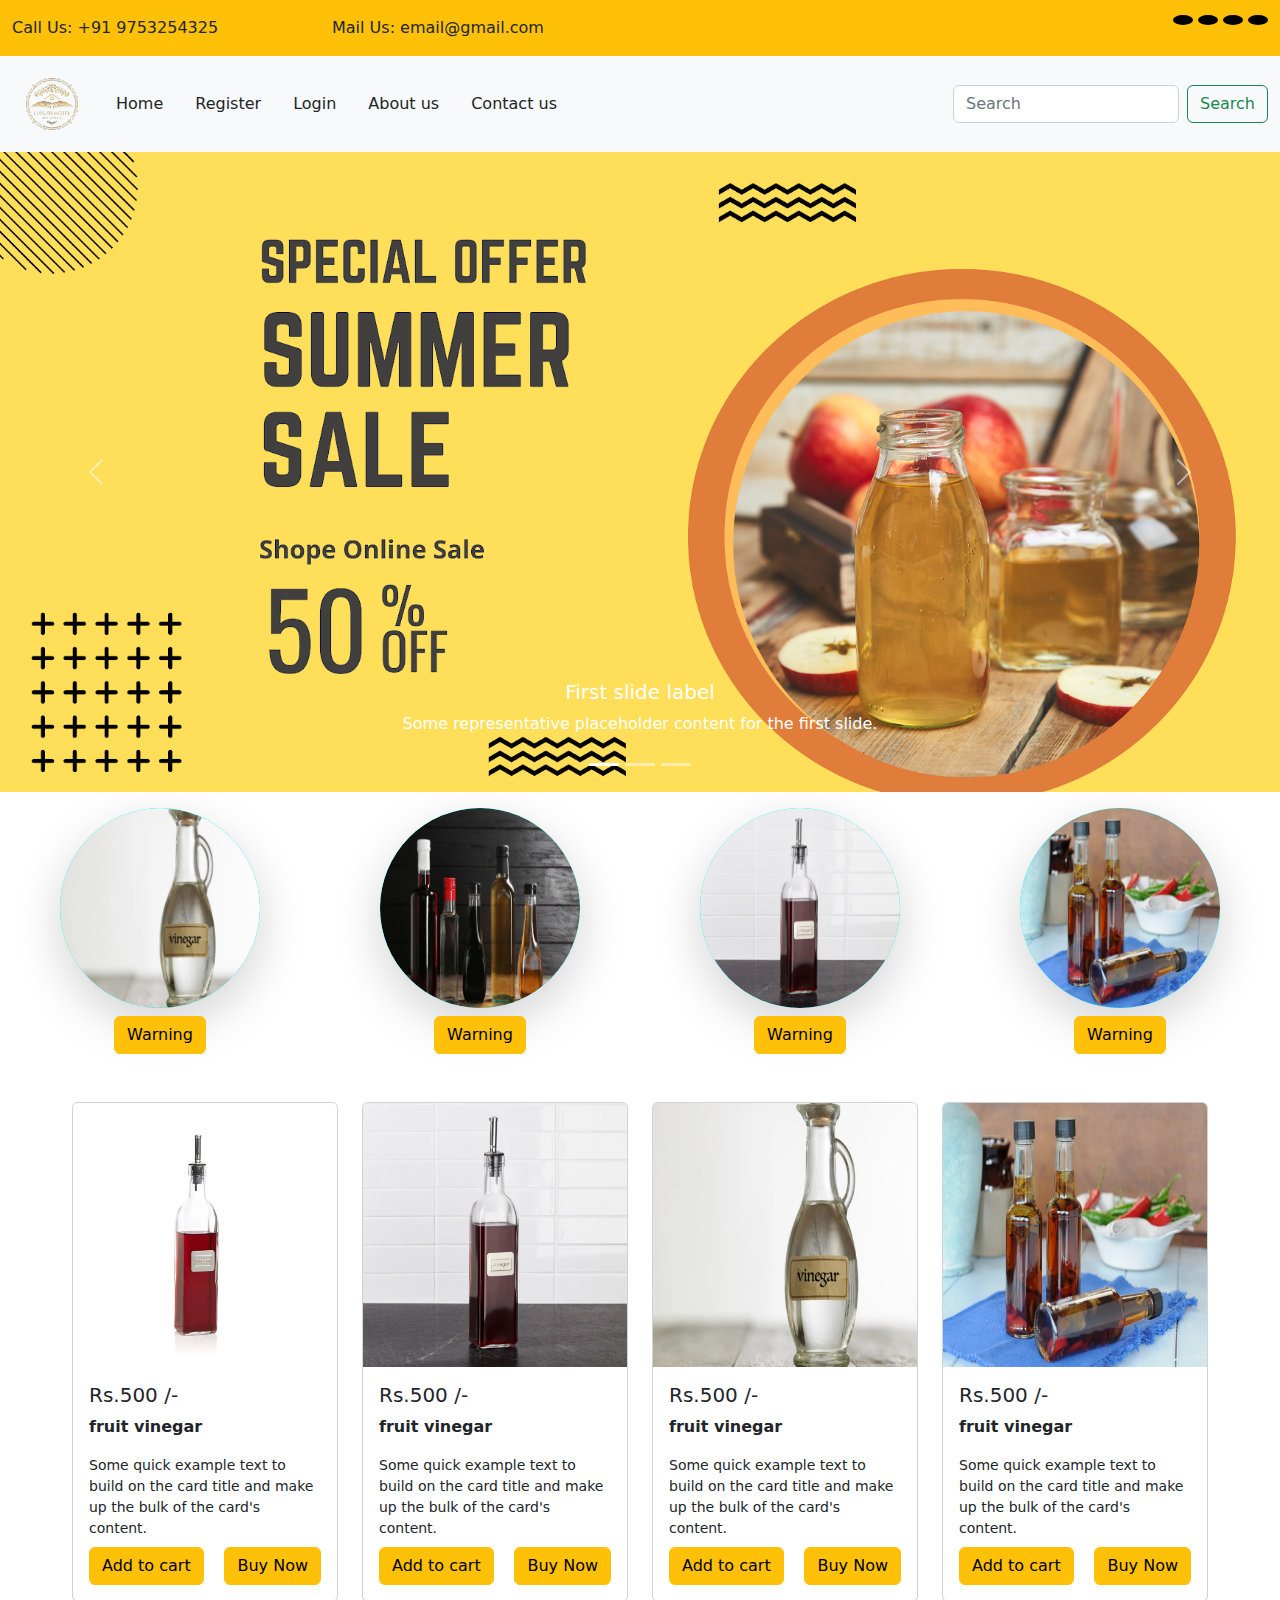
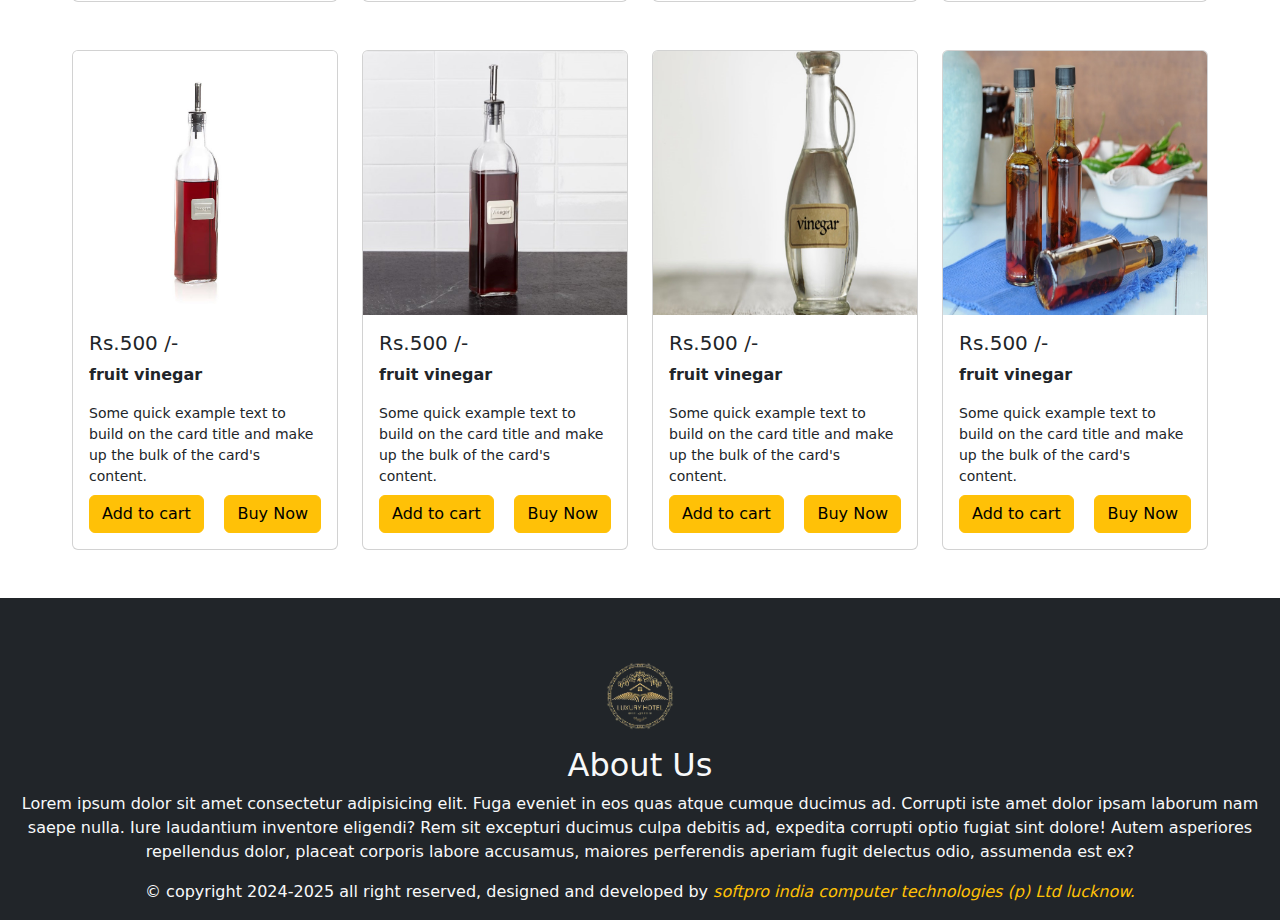
<file: index.html>
<!doctype html>
<html lang="en">

<head>

  <meta charset="utf-8">
  <meta name="viewport" content="width=device-width, initial-scale=1">
  <link rel="preconnect" href="https://fonts.googleapis.com">
  <link rel="preconnect" href="https://fonts.gstatic.com" crossorigin>
  <link
    href="https://fonts.googleapis.com/css2?family=Poppins:ital,wght@0,100;0,200;0,300;0,400;0,500;0,600;0,700;0,800;0,900;1,100;1,200;1,300;1,400;1,500;1,600;1,700;1,800;1,900&display=swap"
    rel="stylesheet">
  <link rel="stylesheet" href="https://cdnjs.cloudflare.com/ajax/libs/font-awesome/6.6.0/css/all.min.css"
    integrity="sha512-Kc323vGBEqzTmouAECnVceyQqyqdsSiqLQISBL29aUW4U/M7pSPA/gEUZQqv1cwx4OnYxTxve5UMg5GT6L4JJg=="
    crossorigin="anonymous" referrerpolicy="no-referrer" />
  <link rel="stylesheet" href="bootstrap.css">

  <link rel="stylesheet" href="style.css">
  <script src="bootstrap.bundle.js"></script>
  <title>Hotel Website</title>
</head>

<body>
  <div class="container-fluid">

    <!-- outer start -->

    <!-- headline start -->
    <div class="row bg-warning py-2">
      <div class="col-sm-3 pt-2">
        <i class="fa-solid fa-phone fa-bounce"></i>Call Us: +91 9753254325
      </div>
      <div class="col-sm-3 pt-2">
        <i class="fa-solid fa-envelope fa-shake"></i></i>Mail Us: email@gmail.com
      </div>
      <div class="col-sm-6 text-end">

        <!-- social media icons start-->
        <ul class="smi">
          <li><i class="fa-brands fa-facebook"></i></li>
          <li><i class="fa-brands fa-twitter"></i></li>
          <li><i class="fa-brands fa-instagram"></i></li>
          <li><i class="fa-brands fa-github"></i></li>
        </ul>
      </div>
      <!-- social media icons end -->
    </div>


    <!-- headline end -->

    <!-- navbar start -->
    <div class="row sticky-top">
      <div class="col-sm-12 p-0">
        <nav class="navbar navbar-expand-lg bg-light">
          <div class="container-fluid">
            <img src="logo2.png" height="80px" alt="">

            <button class="navbar-toggler" type="button" data-bs-toggle="collapse"
              data-bs-target="#navbarSupportedContent" aria-controls="navbarSupportedContent" aria-expanded="false"
              aria-label="Toggle navigation">
              <span class="navbar-toggler-icon"></span>
            </button>
            <div class="collapse navbar-collapse" id="navbarSupportedContent">
              <ul class="navbar-nav me-auto mb-2 mb-lg-0">
                <li class="nav-item">
                  <a class="nav-link active ms-3 text-dark" aria-current="page" href="index.html">Home</a>
                </li>
                <li class="nav-item">
                  <a class="nav-link active ms-3 text-dark" aria-current="page" href="register.html">Register</a>
                </li>
                <li class="nav-item">
                  <a class="nav-link active ms-3 text-dark" aria-current="page" href="login.html">Login</a>
                </li>
                <li class="nav-item">
                  <a class="nav-link active ms-3 text-dark" aria-current="page" href="about.html">About us</a>
                </li>
                <li class="nav-item">
                  <a class="nav-link active ms-3 text-dark" aria-current="page" href="Contact.html">Contact us</a>
                </li>

              </ul>
              <form class="d-flex" role="search">
                <input class="form-control me-2" type="search" placeholder="Search" aria-label="Search">
                <button class="btn btn-outline-success" type="submit">Search</button>
              </form>
            </div>
          </div>
        </nav>
      </div>
    </div>
    <!-- navbar end -->
    <!-- slider start -->
    <div class="row">
      <div class="col-sm-12 p-0">
        <div id="carouselExampleCaptions" class="carousel slide">
          <div class="carousel-indicators">
            <button type="button" data-bs-target="#carouselExampleCaptions" data-bs-slide-to="0" class="active"
              aria-current="true" aria-label="Slide 1"></button>
            <button type="button" data-bs-target="#carouselExampleCaptions" data-bs-slide-to="1"
              aria-label="Slide 2"></button>
            <button type="button" data-bs-target="#carouselExampleCaptions" data-bs-slide-to="2"
              aria-label="Slide 3"></button>
          </div>
          <div class="carousel-inner">
            <div class="carousel-item active">
              <img src="1.png" class="d-block w-100" alt="...">
              <div class="carousel-caption d-none d-md-block">
                <h5>First slide label</h5>
                <p>Some representative placeholder content for the first slide.</p>
              </div>
            </div>
            <div class="carousel-item">
              <img src="3.png" class="d-block w-100" alt="...">
              <div class="carousel-caption d-none d-md-block">
                <h5>Second slide label</h5>
                <p>Some representative placeholder content for the second slide.</p>
              </div>
            </div>
            <div class="carousel-item">
              <img src="4.png" class="d-block w-100 " alt="...">
              <div class="carousel-caption d-none d-md-block">
                <h5>Third slide label</h5>
                <p>Some representative placeholder content for the third slide.</p>
              </div>
            </div>
          </div>
          <button class="carousel-control-prev" type="button" data-bs-target="#carouselExampleCaptions"
            data-bs-slide="prev">
            <span class="carousel-control-prev-icon" aria-hidden="true"></span>
            <span class="visually-hidden">Previous</span>
          </button>
          <button class="carousel-control-next" type="button" data-bs-target="#carouselExampleCaptions"
            data-bs-slide="next">
            <span class="carousel-control-next-icon" aria-hidden="true"></span>
            <span class="visually-hidden">Next</span>
          </button>
        </div>
      </div>
    </div>
    <!-- slider end -->

    <!-- section start -->
    <div class="row mt-3">
      <div class="col-sm-3 text-center">
        <div class="section shadow-lg">
          <img src="img3 (1).jpeg" q1 alt="">
        </div>
        <button type="button" class="btn btn-warning mt-2">Warning</button>
      </div>
      <div class="col-sm-3 text-center ">
        <div class="section shadow-lg">
          <img src="img3 (1).jpg" alt="">
        </div>
        <button type="button" class="btn btn-warning mt-2">Warning</button>
      </div>
      <div class="col-sm-3 text-center ">
        <div class="section shadow-lg">
          <img src="img1 (1).jpg" alt="">
        </div>
        <button type="button" class="btn btn-warning mt-2">Warning</button>
      </div>
      <div class="col-sm-3 text-center">
        <div class="section shadow-lg">
          <img src="img5 (1).jpg" alt="">
        </div>
        <button type="button" class="btn btn-warning mt-2">Warning</button>
      </div>
    </div>
    <!-- section end -->

    <!-- product start -->
    <div class="row mt-5 mx-5">

      <div class="col-sm-3">
        <div class="card h-100" >
          <img src="img2 (1).jpg" class="card-img-top" alt="...">
          <div class="card-body">
            <h5 class="card-title">Rs.500 /-</h5>
            <p class="fw-bold">fruit vinegar</p>
            <small class="card-text d-block">Some quick example text to build on the card title and make up the bulk of
              the card's content.</small>
            <div class="mt-2">
              <a href="#" class="btn btn-warning">Add to cart</a>
              <a href="#" class="btn btn-warning float-end ">Buy Now</a>
            </div>
          </div>
        </div>
      </div>
      <div class="col-sm-3">
        <div class="card h-100" >
          <img src="img1 (1).jpg" class="card-img-top" alt="...">
          <div class="card-body">
            <h5 class="card-title">Rs.500 /-</h5>
            <p class="fw-bold">fruit vinegar</p>
            <small class="card-text d-block">Some quick example text to build on the card title and make up the bulk of
              the card's content.</small>
            <div class="mt-2">
              <a href="#" class="btn btn-warning">Add to cart</a>
              <a href="#" class="btn btn-warning float-end">Buy Now</a>
            </div>
          </div>
        </div>
      </div>
      <div class="col-sm-3">
        <div class="card h-100" >
          <img src="img3 (1).jpeg" class="card-img-top" alt="...">
          <div class="card-body">
            <h5 class="card-title">Rs.500 /-</h5>
            <p class="fw-bold">fruit vinegar</p>
            <small class="card-text d-block">Some quick example text to build on the card title and make up the bulk of
              the card's content.</small>
            <div class="mt-2">
              <a href="#" class="btn btn-warning">Add to cart</a>
              <a href="#" class="btn btn-warning float-end">Buy Now</a>
            </div>
          </div>
        </div>
      </div>
      <div class="col-sm-3">
        <div class="card h-100">
          <img src="img5 (1).jpg" class="card-img-top" alt="...">
          <div class="card-body">
            <h5 class="card-title">Rs.500 /-</h5>
            <p class="fw-bold">fruit vinegar</p>
            <small class="card-text d-block">Some quick example text to build on the card title and make up the bulk of
              the card's content.</small>
            <div class="mt-2">
              <a href="#" class="btn btn-warning">Add to cart</a>
              <a href="#" class="btn btn-warning float-end">Buy Now</a>
            </div>
          </div>
        </div>
      </div>


    </div>



    <div class="row mt-5 mx-5">

      <div class="col-sm-3">
        <div class="card h-100" >
          <img src="img2 (1).jpg" class="card-img-top" alt="...">
          <div class="card-body">
            <h5 class="card-title">Rs.500 /-</h5>
            <p class="fw-bold">fruit vinegar</p>
            <small class="card-text d-block">Some quick example text to build on the card title and make up the bulk of
              the card's content.</small>
            <div class="mt-2">
              <a href="#" class="btn btn-warning">Add to cart</a>
              <a href="#" class="btn btn-warning float-end ">Buy Now</a>
            </div>
          </div>
        </div>
      </div>
      <div class="col-sm-3">
        <div class="card h-100">
          <img src="img1 (1).jpg" class="card-img-top" alt="...">
          <div class="card-body">
            <h5 class="card-title">Rs.500 /-</h5>
            <p class="fw-bold">fruit vinegar</p>
            <small class="card-text d-block">Some quick example text to build on the card title and make up the bulk of
              the card's content.</small>
            <div class="mt-2">
              <a href="#" class="btn btn-warning">Add to cart</a>
              <a href="#" class="btn btn-warning float-end">Buy Now</a>
            </div>
          </div>
        </div>
      </div>
      <div class="col-sm-3">
        <div class="card h-100" >
          <img src="img3 (1).jpeg" class="card-img-top" alt="...">
          <div class="card-body">
            <h5 class="card-title">Rs.500 /-</h5>
            <p class="fw-bold">fruit vinegar</p>
            <small class="card-text d-block">Some quick example text to build on the card title and make up the bulk of
              the card's content.</small>
            <div class="mt-2">
              <a href="#" class="btn btn-warning">Add to cart</a>
              <a href="#" class="btn btn-warning float-end">Buy Now</a>
            </div>
          </div>
        </div>
      </div>
      <div class="col-sm-3">
        <div class="card h-100">
          <img src="img5 (1).jpg" class="card-img-top" alt="...">
          <div class="card-body">
            <h5 class="card-title">Rs.500 /-</h5>
            <p class="fw-bold">fruit vinegar</p>
            <small class="card-text d-block">Some quick example text to build on the card title and make up the bulk of
              the card's content.</small>
            <div class="mt-2">
              <a href="#" class="btn btn-warning">Add to cart</a>
              <a href="#" class="btn btn-warning float-end">Buy Now</a>
            </div>
          </div>
        </div>
      </div>


    </div>




    <!-- product end -->


    <!-- footer start -->
    <div class="row bg-dark footer pt-5 mt-5">
      <div class="col-sm-12 text-center text-light">
        <img src="logo2.png" alt="">
        <h2>About Us</h2>
        <p>Lorem ipsum dolor sit amet consectetur adipisicing elit. Fuga eveniet in eos quas atque cumque ducimus ad.
          Corrupti iste amet dolor ipsam laborum nam saepe nulla. Iure laudantium inventore eligendi?
          Rem sit excepturi ducimus culpa debitis ad, expedita corrupti optio fugiat sint dolore! Autem asperiores
          repellendus dolor, placeat corporis labore accusamus, maiores perferendis aperiam fugit delectus odio,
          assumenda est ex?
        <p>&copy; copyright 2024-2025 all right reserved, designed and developed by <i class="text-warning">softpro
            india computer technologies (p) Ltd lucknow.</i></p>

        </p>
      </div>
    </div>
    <!-- footer end -->

    <!-- outer end -->
  </div>
</body>

</html>
</file>
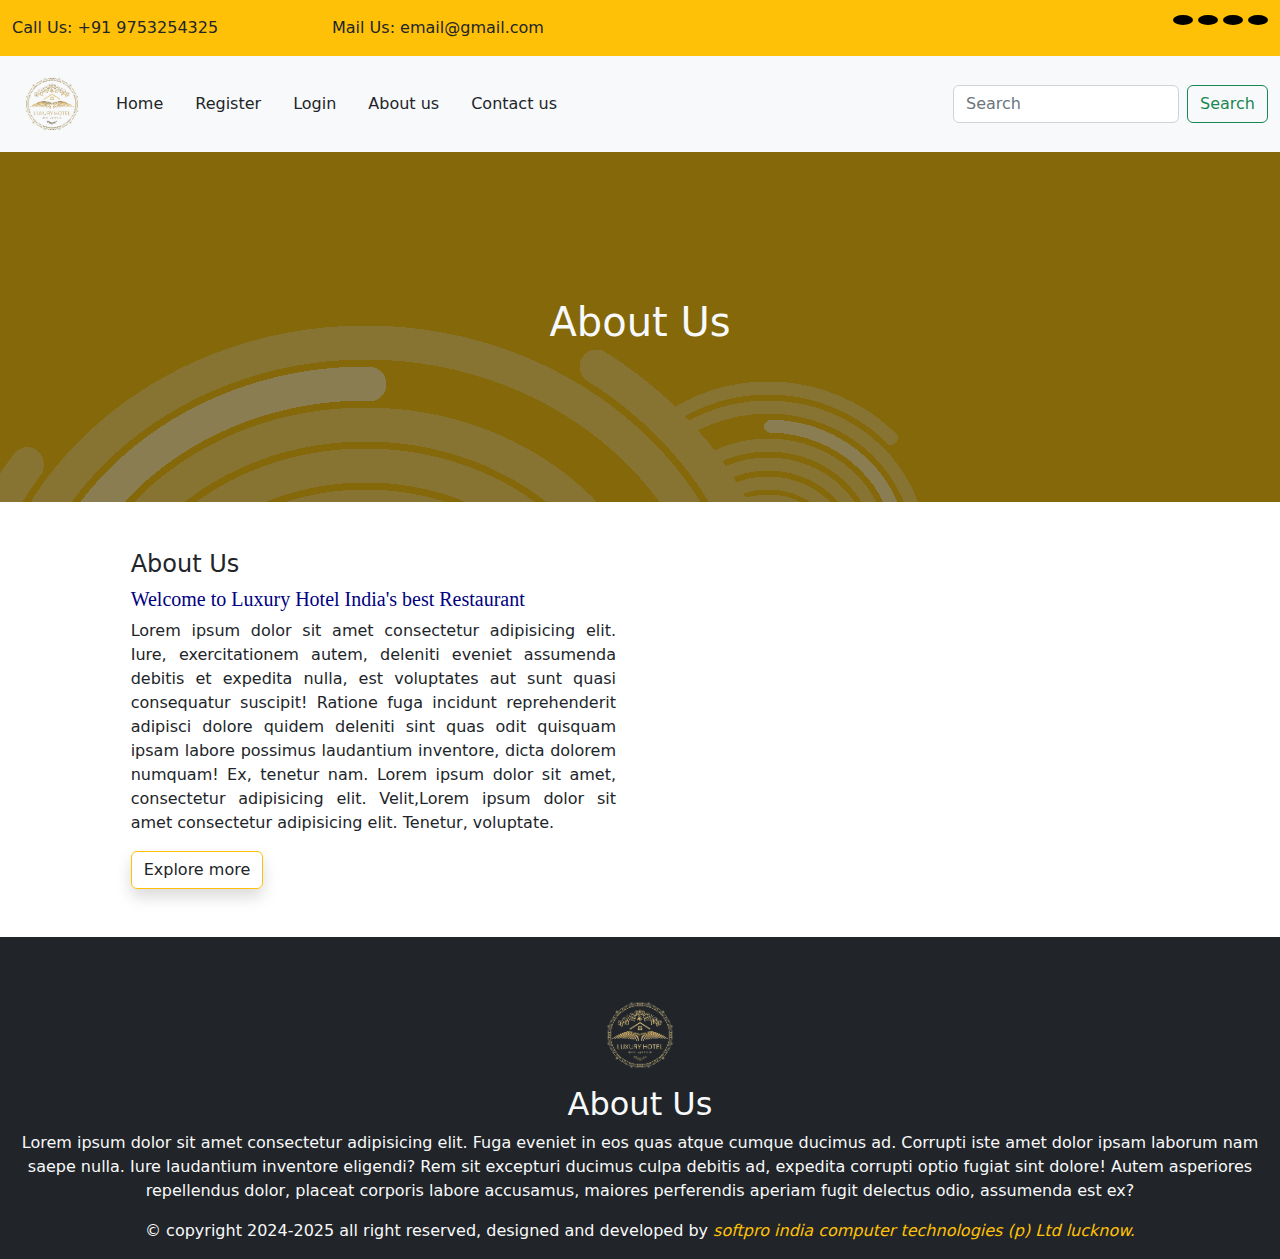
<file: about.html>
<!doctype html>
<html lang="en">

<head>

    <meta charset="utf-8">
    <meta name="viewport" content="width=device-width, initial-scale=1">
    <link rel="preconnect" href="https://fonts.googleapis.com">
    <link rel="preconnect" href="https://fonts.gstatic.com" crossorigin>
    <link href="https://fonts.googleapis.com/css2?family=Poppins:ital,wght@0,100;0,200;0,300;0,400;0,500;0,600;0,700;0,800;0,900;1,100;1,200;1,300;1,400;1,500;1,600;1,700;1,800;1,900&display=swap" rel="stylesheet">
    <link rel="stylesheet" href="https://cdnjs.cloudflare.com/ajax/libs/font-awesome/6.6.0/css/all.min.css" integrity="sha512-Kc323vGBEqzTmouAECnVceyQqyqdsSiqLQISBL29aUW4U/M7pSPA/gEUZQqv1cwx4OnYxTxve5UMg5GT6L4JJg==" crossorigin="anonymous" referrerpolicy="no-referrer" />

    <link rel="stylesheet" href="bootstrap.css">
    <link rel="stylesheet" href="style.css">
    <script src="bootstrap.bundle.js"></script>
    <title>About</title>
</head>

<body>
    <div class="container-fluid">

        <!-- outer start -->

        <!-- headline start -->
        <div class="row bg-warning py-2">
            <div class="col-sm-3 pt-2">
              <i class="fa-solid fa-phone fa-bounce"></i>Call Us: +91 9753254325
            </div>
            <div class="col-sm-3 pt-2">
              <i class="fa-solid fa-envelope fa-shake"></i>Mail Us: email@gmail.com
            </div>
            <div class="col-sm-6 text-end">

                <!-- social media icons start-->
                <ul class="smi">
                <li><i class="fa-brands fa-facebook"></i></li>
                <li><i class="fa-brands fa-twitter"></i></li>
                <li><i class="fa-brands fa-instagram"></i></li>
                <li><i class="fa-brands fa-github"></i></li>
                </ul>
            </div>
            <!-- social media icons end -->
        </div>

        <!-- headline end -->

          <!-- navbar start -->
     <div class="row sticky-top">
        <div class="col-sm-12 p-0">
            <nav class="navbar navbar-expand-lg bg-light">
                <div class="container-fluid">
                    <img src="logo2.png" height="80px" alt="">
                 
                  <button class="navbar-toggler" type="button" data-bs-toggle="collapse" data-bs-target="#navbarSupportedContent" aria-controls="navbarSupportedContent" aria-expanded="false" aria-label="Toggle navigation">
                    <span class="navbar-toggler-icon"></span>
                  </button>
                  <div class="collapse navbar-collapse" id="navbarSupportedContent">
                    <ul class="navbar-nav me-auto mb-2 mb-lg-0">
                      <li class="nav-item">
                        <a class="nav-link active ms-3 text-dark" aria-current="page" href="index.html">Home</a>
                      </li>
                      <li class="nav-item">
                        <a class="nav-link active ms-3 text-dark" aria-current="page" href="register.html">Register</a>
                      </li>
                      <li class="nav-item">
                        <a class="nav-link active ms-3 text-dark" aria-current="page" href="login.html">Login</a>
                      </li>
                      <li class="nav-item">
                        <a class="nav-link active ms-3 text-dark" aria-current="page" href="about.html">About us</a>
                      </li>
                      <li class="nav-item">
                        <a class="nav-link active ms-3 text-dark" aria-current="page" href="Contact.html">Contact us</a>
                      </li>
                      
                    </ul>
                    <form class="d-flex" role="search">
                      <input class="form-control me-2" type="search" placeholder="Search" aria-label="Search">
                      <button class="btn btn-outline-success" type="submit">Search</button>
                    </form>
                  </div>
                </div>
              </nav>
        </div>
     </div>
     <!-- navbar end -->



     <!-- about start -->
     <div class="row" id="about">
      <div class="col-sm-12">
          <h1 class="text-center text-light">About Us</h1>
      </div>
     
  </div>
      <div class="row">
        <div class="col-sm-10 mx-auto">
            <div class="row mt-5">
                <div class="col-sm-6 px-4 ">
                    <h4>About Us</h4>
                    <h5 class="welcome">Welcome to Luxury Hotel India's 
                        best Restaurant
                    </h5> 
                        <p class="text-justify">Lorem ipsum dolor sit amet consectetur adipisicing elit. Iure, exercitationem autem, deleniti eveniet assumenda debitis et expedita nulla, est voluptates aut sunt quasi consequatur suscipit! Ratione fuga incidunt reprehenderit adipisci dolore quidem deleniti sint quas odit quisquam ipsam labore possimus laudantium inventore, dicta dolorem numquam! Ex, tenetur nam. Lorem ipsum dolor sit amet, consectetur adipisicing elit. Velit,Lorem ipsum dolor sit amet consectetur adipisicing elit. Tenetur, voluptate.</p>
                        <button class="btn border border-warning shadow mybtn">Explore more <i class="fa-solid fa-arrow-right"></i></button>
                 
                </div>
                <div class="col-sm-6">
                    <iframe width="560" height="315" src="https://www.youtube.com/embed/ABfLMCcBlJ4?si=nMSi9egKe_J4ir_h&quot; title="YouTube video player" frameborder="0" allow="accelerometer; autoplay; clipboard-write; encrypted-media; gyroscope; picture-in-picture; web-share" referrerpolicy="strict-origin-when-cross-origin" allowfullscreen></iframe>
                </div>
            </div>
        </div>
      </div>

      <!-- about end -->






        <!-- footer start -->
        <div class="row bg-dark footer pt-5 mt-5">
            <div class="col-sm-12 text-center text-light">
                <img src="logo2.png" alt="">
                <h2>About Us</h2>
                <p>Lorem ipsum dolor sit amet consectetur adipisicing elit. Fuga eveniet in eos quas atque cumque
                    ducimus ad. Corrupti iste amet dolor ipsam laborum nam saepe nulla. Iure laudantium inventore
                    eligendi?
                    Rem sit excepturi ducimus culpa debitis ad, expedita corrupti optio fugiat sint dolore! Autem
                    asperiores repellendus dolor, placeat corporis labore accusamus, maiores perferendis aperiam fugit
                    delectus odio, assumenda est ex?
                <p>&copy; copyright 2024-2025 all right reserved, designed and developed by <i
                        class="text-warning">softpro india computer technologies (p) Ltd lucknow.</i></p>

                </p>
            </div>
        </div>
        <!-- footer end -->

        <!-- outer end -->
    </div>
</body>

</html>
</file>
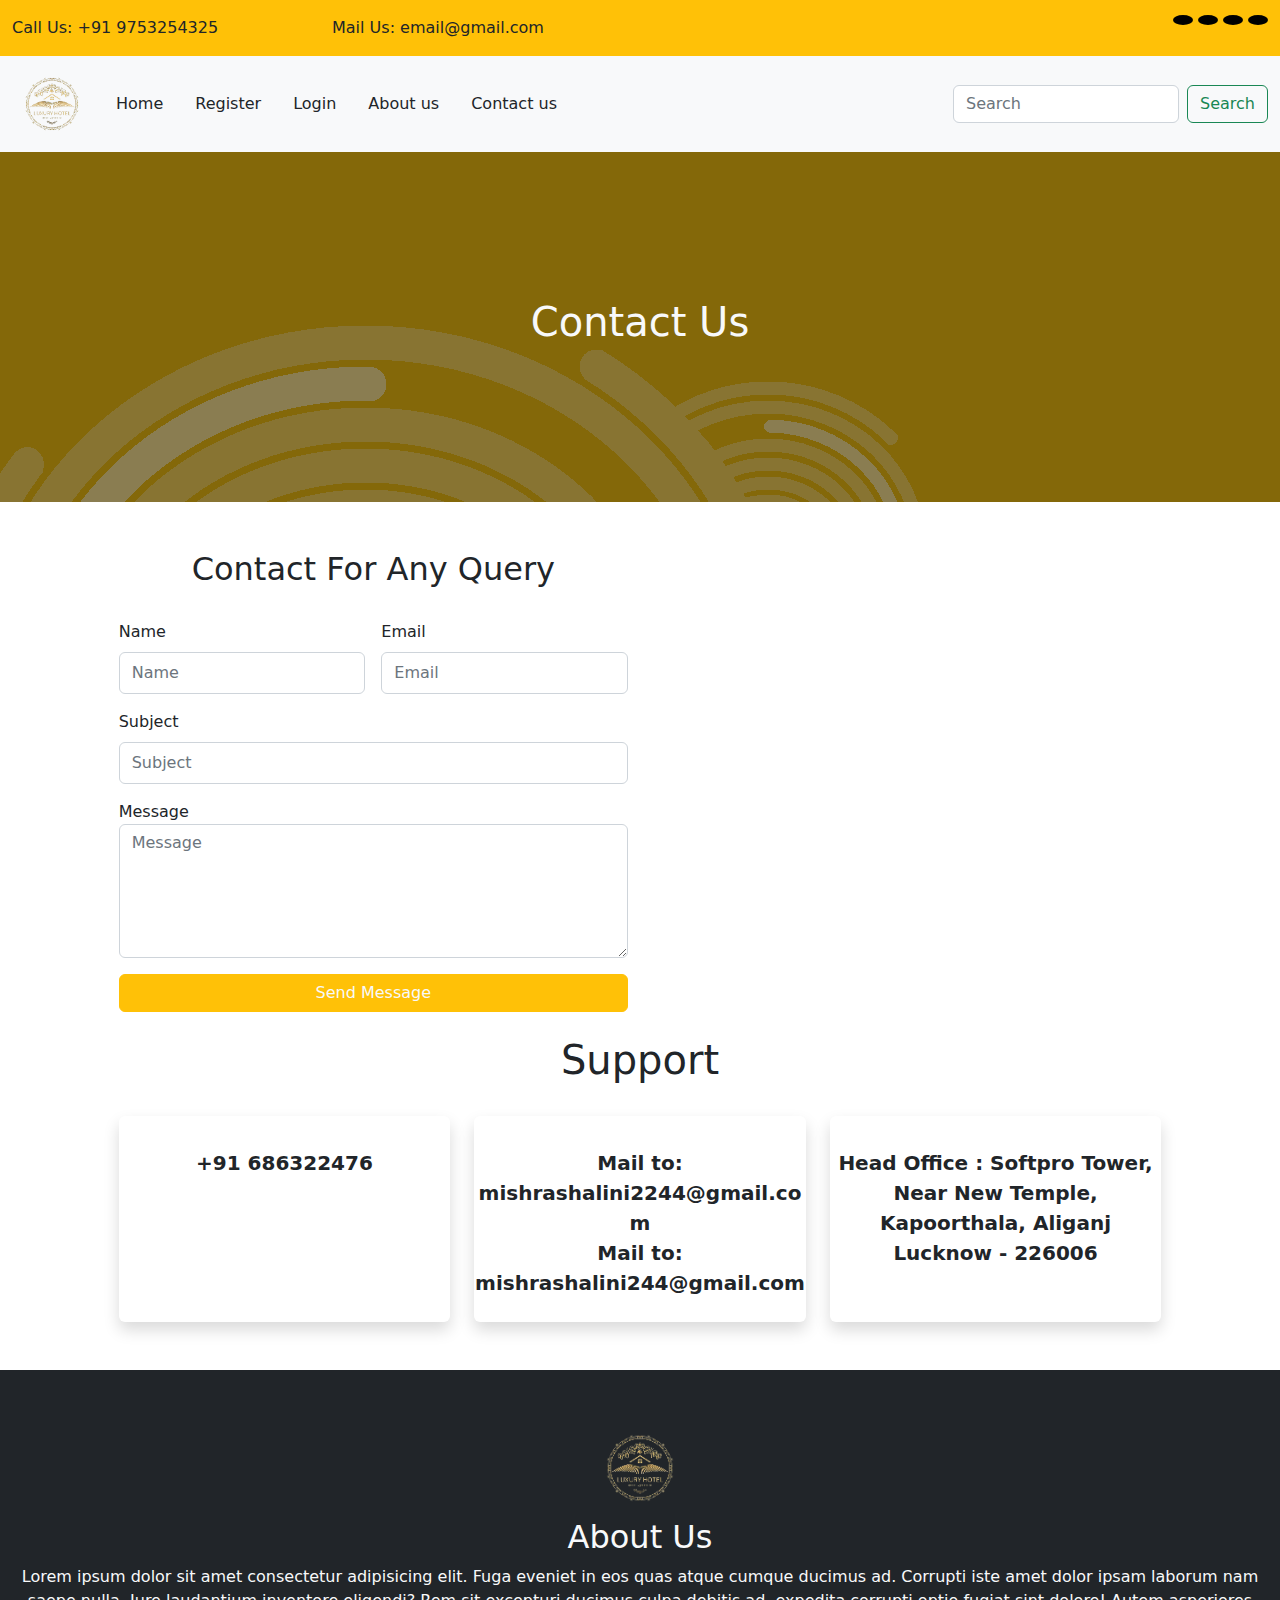
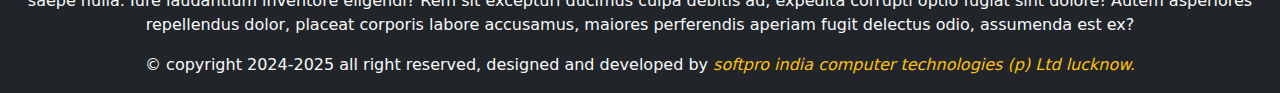
<file: Contact.html>
<!doctype html>
<html lang="en">

<head>

    <meta charset="utf-8">
    <meta name="viewport" content="width=device-width, initial-scale=1">
    <link rel="preconnect" href="https://fonts.googleapis.com">
    <link rel="preconnect" href="https://fonts.gstatic.com" crossorigin>
    <link href="https://fonts.googleapis.com/css2?family=Poppins:ital,wght@0,100;0,200;0,300;0,400;0,500;0,600;0,700;0,800;0,900;1,100;1,200;1,300;1,400;1,500;1,600;1,700;1,800;1,900&display=swap" rel="stylesheet">
    <link rel="stylesheet" href="https://cdnjs.cloudflare.com/ajax/libs/font-awesome/6.6.0/css/all.min.css" integrity="sha512-Kc323vGBEqzTmouAECnVceyQqyqdsSiqLQISBL29aUW4U/M7pSPA/gEUZQqv1cwx4OnYxTxve5UMg5GT6L4JJg==" crossorigin="anonymous" referrerpolicy="no-referrer" />
    <link rel="stylesheet" href="bootstrap.css">
    <link rel="stylesheet" href="style.css">
    <script src="bootstrap.bundle.js"></script>
    <title>Contact</title>
</head>

<body>
    <div class="container-fluid">

        <!-- outer start -->

        <!-- headline start -->
        <div class="row bg-warning py-2">
            <div class="col-sm-3 pt-2">
              <i class="fa-solid fa-phone fa-bounce"></i>Call Us: +91 9753254325
            </div>
            <div class="col-sm-3 pt-2">
              <i class="fa-solid fa-envelope fa-shake"></i>Mail Us: email@gmail.com
            </div>
            <div class="col-sm-6 text-end">

                <!-- social media icons start-->
                <ul class="smi">
                  <li><i class="fa-brands fa-facebook"></i></li>
                  <li><i class="fa-brands fa-twitter"></i></li>
                  <li><i class="fa-brands fa-instagram"></i></li>
                  <li><i class="fa-brands fa-github"></i></li>
                  </ul>
              </div>
            <!-- social media icons end -->
        </div>

        <!-- headline end -->

         <!-- navbar start -->
     <div class="row sticky-top">
        <div class="col-sm-12 p-0">
            <nav class="navbar navbar-expand-lg bg-light">
                <div class="container-fluid">
                    <img src="logo2.png" height="80px" alt="">
                 
                  <button class="navbar-toggler" type="button" data-bs-toggle="collapse" data-bs-target="#navbarSupportedContent" aria-controls="navbarSupportedContent" aria-expanded="false" aria-label="Toggle navigation">
                    <span class="navbar-toggler-icon"></span>
                  </button>
                  <div class="collapse navbar-collapse" id="navbarSupportedContent">
                    <ul class="navbar-nav me-auto mb-2 mb-lg-0">
                      <li class="nav-item">
                        <a class="nav-link active ms-3 text-dark" aria-current="page" href="index.html">Home</a>
                      </li>
                      <li class="nav-item">
                        <a class="nav-link active ms-3 text-dark" aria-current="page" href="register.html">Register</a>
                      </li>
                      <li class="nav-item">
                        <a class="nav-link active ms-3 text-dark" aria-current="page" href="login.html">Login</a>
                      </li>
                      <li class="nav-item">
                        <a class="nav-link active ms-3 text-dark" aria-current="page" href="about.html">About us</a>
                      </li>
                      <li class="nav-item">
                        <a class="nav-link active ms-3 text-dark" aria-current="page" href="Contact.html">Contact us</a>
                      </li>
                      
                    </ul>
                    <form class="d-flex" role="search">
                      <input class="form-control me-2" type="search" placeholder="Search" aria-label="Search">
                      <button class="btn btn-outline-success" type="submit">Search</button>
                    </form>
                  </div>
                </div>
              </nav>
        </div>
     </div>
     <!-- navbar end -->


<!--contact start  -->
<div class="row" id="contact">
    <div class="col-sm-12">
        <h1 class="text-center text-light">Contact Us</h1>
    </div>
   
</div>
<div class="row mt-5">
    <div class="col-sm-10 mx-auto ">
   <div class="row">
    <div class="col-sm-6">
        <h2 class="text-center">Contact For Any Query</h2>
        <form class="row g-3 mt-3">
            <div class="col-md-6">
              <label for="name" class="form-label">Name</label>
              <input type="text" class="form-control py-2" id="name" placeholder="Name">
            </div>
            <div class="col-md-6">
              <label for="email" class="form-label">Email</label>
              <input type="email" class="form-control py-2" id="email" placeholder="Email">
            </div>
            <div class="col-12">
              <label for="subject" class="form-label">Subject</label>
              <input type="text" class="form-control py-2" id="subject" placeholder="Subject">
            </div>
            <div class="col-12">
              <lable for="Message" class="form-label">Message</label>
              <textarea type="text" class="form-control" rows="5" id="msg" placeholder="Message"></textarea>
            </div>
            
            <div class="col-12">
              <button type="submit" class="btn btn-warning text-light w-100">Send Message</button>
            </div>
          </form>
    </div>
    <div class="col-sm-6">
        <iframe src="https://www.google.com/maps/embed?pb=!1m18!1m12!1m3!1d3557.3676339566687!2d80.96215187543984!3d26.923557376640737!2m3!1f0!2f0!3f0!3m2!1i1024!2i768!4f13.1!3m3!1m2!1s0x399bfd7e0637bf21%3A0x730fe46201abc68a!2sSoftpro%20Learning%20Center!5e0!3m2!1sen!2sin!4v1727851406447!5m2!1sen!2sin" width="100%" height="450" style="border:0;" allowfullscreen="" loading="lazy" referrerpolicy="no-referrer-when-downgrade"></iframe>
    </div>
   </div>
    </div>
</div>
<div class="row mt-4">
    <div class="col-sm-10 mx-auto">
        <div class="row">
            <h1 class="text-center">Support</h1>
    <div class="col-sm-4 mt-4">
        <div class="card text-center py-4 border-0 shadow h-100">
            <h1 class="text-center"><i class="fa-solid fa-phone-volume fa-shake" style="color: black;"></i></h1>
                <span><a href="tel: +91 686322476" class="text-decoration-none text-dark fw-semibold fs-5"></a></span>
                <span><a href="tel: +91 686322476" class="text-decoration-none text-dark fw-semibold fs-5">+91 686322476</a></span>
           
        </div>
    </div>
    
    <div class="col-sm-4 mt-4">
        <div class="card text-center py-4 border-0 shadow h-100">
            <h1 class="text-center"><i class="fa-regular fa-envelope fa-bounce" style="color: black;"></i></h1>
           
             <span><a href="mailto: mishrashalini244@gmail.com" class="text-decoration-none text-dark fw-semibold fs-5 w-100">Mail to: mishrashalini2244@gmail.com</a></span>
                <span><a href="mailto: mishrashalini244@gmail.com" class="text-decoration-none text-dark fw-semibold fs-5 w-100">Mail to: mishrashalini244@gmail.com</a></span>
           
        </div>
    </div>
    <div class="col-sm-4 mt-4">
        <div class="card text-center py-4 border-0 shadow h-100">
            <h1 class="text-center"><i class="fa-solid fa-location-dot fa-fade" style="color: black;"></i></h1>
           
                <span><a href="" class="text-decoration-none text-dark fw-semibold w-100 fs-5">Head Office : Softpro Tower, Near New Temple, Kapoorthala, Aliganj</a></span>
                <span><a href="" class="text-decoration-none text-dark fw-semibold w-100 fs-5"> Lucknow - 226006</a></span>
           </div>
        </div>
    </div>
</div>
</div> 
  

<!-- contact end -->





        <!-- footer start -->
        <div class="row bg-dark footer pt-5 mt-5">
            <div class="col-sm-12 text-center text-light">
                <img src="logo2.png" alt="">
                <h2>About Us</h2>
                <p>Lorem ipsum dolor sit amet consectetur adipisicing elit. Fuga eveniet in eos quas atque cumque
                    ducimus ad. Corrupti iste amet dolor ipsam laborum nam saepe nulla. Iure laudantium inventore
                    eligendi?
                    Rem sit excepturi ducimus culpa debitis ad, expedita corrupti optio fugiat sint dolore! Autem
                    asperiores repellendus dolor, placeat corporis labore accusamus, maiores perferendis aperiam fugit
                    delectus odio, assumenda est ex?
                <p>&copy; copyright 2024-2025 all right reserved, designed and developed by <i
                        class="text-warning">softpro india computer technologies (p) Ltd lucknow.</i></p>

                </p>
            </div>
        </div>
        <!-- footer end -->

        <!-- outer end -->
    </div>
</body>

</html>
</file>
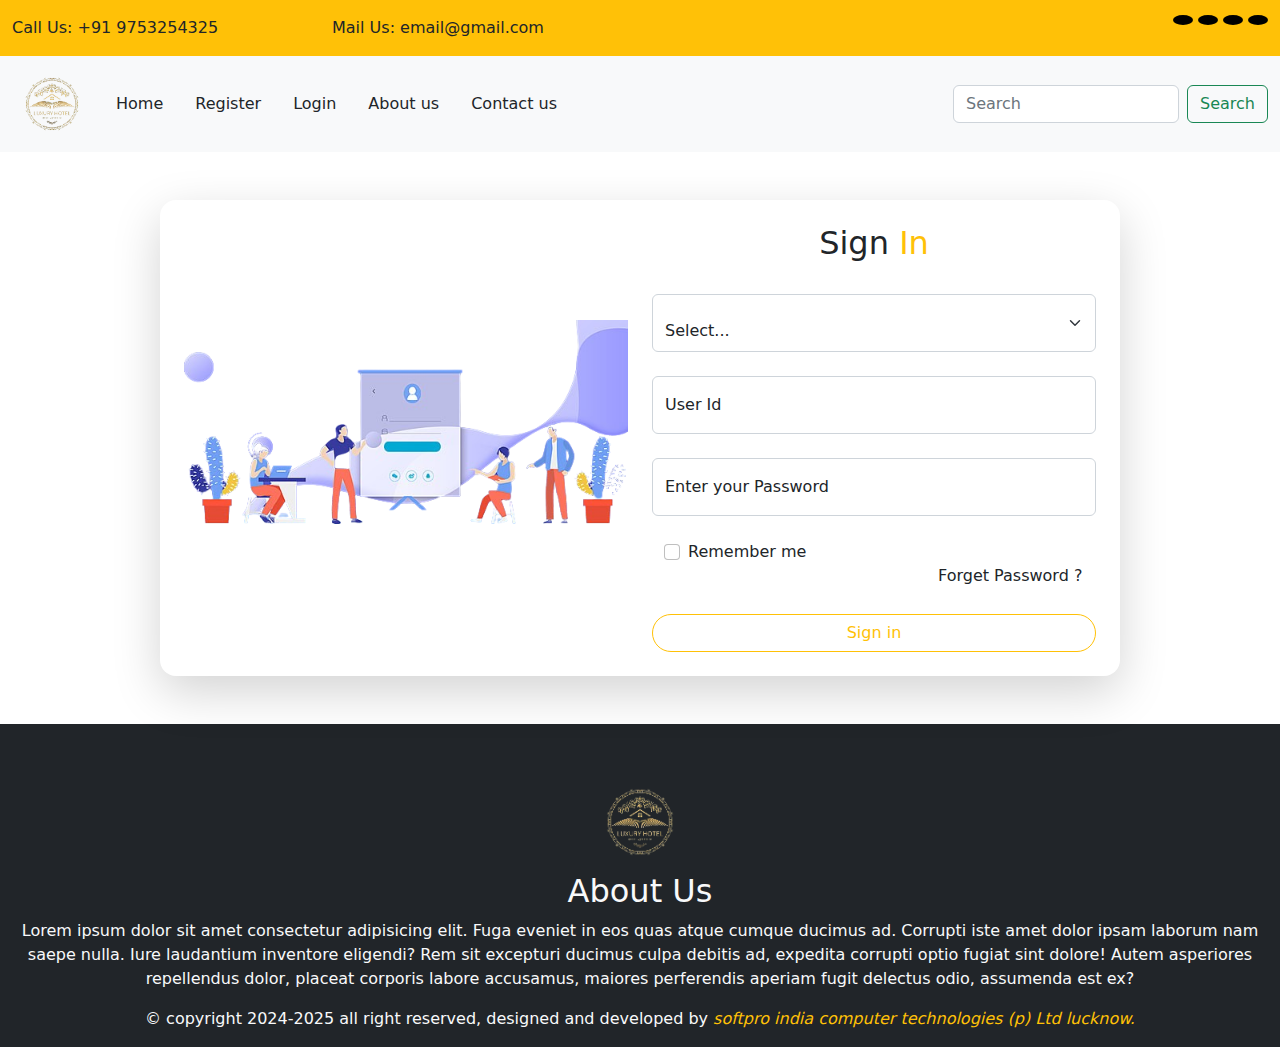
<file: login.html>
<!doctype html>
<html lang="en">

<head>

    <meta charset="utf-8">
    <meta name="viewport" content="width=device-width, initial-scale=1">
    <link rel="preconnect" href="https://fonts.googleapis.com">
    <link rel="preconnect" href="https://fonts.gstatic.com" crossorigin>
    <link href="https://fonts.googleapis.com/css2?family=Poppins:ital,wght@0,100;0,200;0,300;0,400;0,500;0,600;0,700;0,800;0,900;1,100;1,200;1,300;1,400;1,500;1,600;1,700;1,800;1,900&display=swap" rel="stylesheet">
    <link rel="stylesheet" href="https://cdnjs.cloudflare.com/ajax/libs/font-awesome/6.6.0/css/all.min.css" integrity="sha512-Kc323vGBEqzTmouAECnVceyQqyqdsSiqLQISBL29aUW4U/M7pSPA/gEUZQqv1cwx4OnYxTxve5UMg5GT6L4JJg==" crossorigin="anonymous" referrerpolicy="no-referrer" />
    <link rel="stylesheet" href="bootstrap.css">
   
    <link rel="stylesheet" href="style.css">
    <script src="bootstrap.bundle.js"></script>
    <title>Login</title>
</head>

<body>
    <div class="container-fluid">

        <!-- outer start -->

        <!-- headline start -->
        <div class="row bg-warning py-2">
            <div class="col-sm-3 pt-2">
                <i class="fa-solid fa-phone fa-bounce"></i>Call Us: +91 9753254325
            </div>
            <div class="col-sm-3 pt-2">
                <i class="fa-solid fa-envelope fa-shake"></i>Mail Us: email@gmail.com
            </div>
            <div class="col-sm-6 text-end">

                <!-- social media icons start-->
                <ul class="smi">
                    <li><i class="fa-brands fa-facebook"></i></li>
                    <li><i class="fa-brands fa-twitter"></i></li>
                    <li><i class="fa-brands fa-instagram"></i></li>
                    <li><i class="fa-brands fa-github"></i></li>
                    </ul>
                </div>
            <!-- social media icons end -->
        </div>

        <!-- headline end -->

         <!-- navbar start -->
     <div class="row sticky-top">
        <div class="col-sm-12 p-0">
            <nav class="navbar navbar-expand-lg bg-light">
                <div class="container-fluid">
                    <img src="logo2.png" height="80px" alt="">
                 
                  <button class="navbar-toggler" type="button" data-bs-toggle="collapse" data-bs-target="#navbarSupportedContent" aria-controls="navbarSupportedContent" aria-expanded="false" aria-label="Toggle navigation">
                    <span class="navbar-toggler-icon"></span>
                  </button>
                  <div class="collapse navbar-collapse" id="navbarSupportedContent">
                    <ul class="navbar-nav me-auto mb-2 mb-lg-0">
                      <li class="nav-item">
                        <a class="nav-link active ms-3 text-dark" aria-current="page" href="index.html">Home</a>
                      </li>
                      <li class="nav-item">
                        <a class="nav-link active ms-3 text-dark" aria-current="page" href="register.html">Register</a>
                      </li>
                      <li class="nav-item">
                        <a class="nav-link active ms-3 text-dark" aria-current="page" href="login.html">Login</a>
                      </li>
                      <li class="nav-item">
                        <a class="nav-link active ms-3 text-dark" aria-current="page" href="about.html">About us</a>
                      </li>
                      <li class="nav-item">
                        <a class="nav-link active ms-3 text-dark" aria-current="page" href="Contact.html">Contact us</a>
                      </li>
                      
                    </ul>
                    <form class="d-flex" role="search">
                      <input class="form-control me-2" type="search" placeholder="Search" aria-label="Search">
                      <button class="btn btn-outline-success" type="submit">Search</button>
                    </form>
                  </div>
                </div>
              </nav>
        </div>
     </div>
     <!-- navbar end -->


<!-- form start -->
 <div class="row mt-5">
    <div class="col-sm-9 mx-auto  p-4 rounded-4 shadow-lg">
     <div class="row">
<div class="col-sm-6 my-5">
    <img src="signin.png" class="img-fluid my-5" alt="">
</div>
<div class="col-sm-6 my-auto">
    <h2 class="text-center">Sign <span class="text-warning">In</span></h2>
    <form class="row">
        <div class="form-floating mt-4">
            <select name="" id="user" class="form-select" placeholder="Select User Type">
                <label for="user" class="ps-4">Select User Type</label>
                <option value="" selected>Select...</option>
                <option value="" >Admin</option>
                <option value="">Staff</option>
                <option value="">User</option>
               
            </select>
        </div>
        <div class="form-floating mt-4">
            <input type="Email" class="form-control" id="email" placeholder="Enter User Id"/>
            <label for="email" class="ps-4">User Id</label>
        </div>
        <div class="form-floating mt-4 ">
            <input type="number" class="form-control " id="no" placeholder="Enter your Password"/>
            <label for="name" class="ps-4">Enter your Password</label>
        </div>
        <div class="form-check mt-4 ps-5 ">
            <input class="form-check-input" type="checkbox" id="flexCheckChecked">
            <label for="flexCheckChecked" class="form-check-label">Remember me</label>
    
       <a href="#" class="text-decoration-none text-dark" style="margin-left: 250px;">Forget Password ?</a>

    </div>
        <div class="col-md-12 mt-4">
            <button type="submit" class="btn btn-outline-warning w-100 rounded-pill w-100">Sign in
            </button>
        </div>
    </form>
    </div>
</div>
     </div>
    
 </div>
 <!-- form-end -->






        <!-- footer start -->
        <div class="row bg-dark footer pt-5 mt-5">
            <div class="col-sm-12 text-center text-light">
                <img src="logo2.png" alt="">
                <h2>About Us</h2>
                <p>Lorem ipsum dolor sit amet consectetur adipisicing elit. Fuga eveniet in eos quas atque cumque
                    ducimus ad. Corrupti iste amet dolor ipsam laborum nam saepe nulla. Iure laudantium inventore
                    eligendi?
                    Rem sit excepturi ducimus culpa debitis ad, expedita corrupti optio fugiat sint dolore! Autem
                    asperiores repellendus dolor, placeat corporis labore accusamus, maiores perferendis aperiam fugit
                    delectus odio, assumenda est ex?
                <p>&copy; copyright 2024-2025 all right reserved, designed and developed by <i
                        class="text-warning">softpro india computer technologies (p) Ltd lucknow.</i></p>

                </p>
            </div>
        </div>
        <!-- footer end -->

        <!-- outer end -->
    </div>
</body>

</html>
</file>
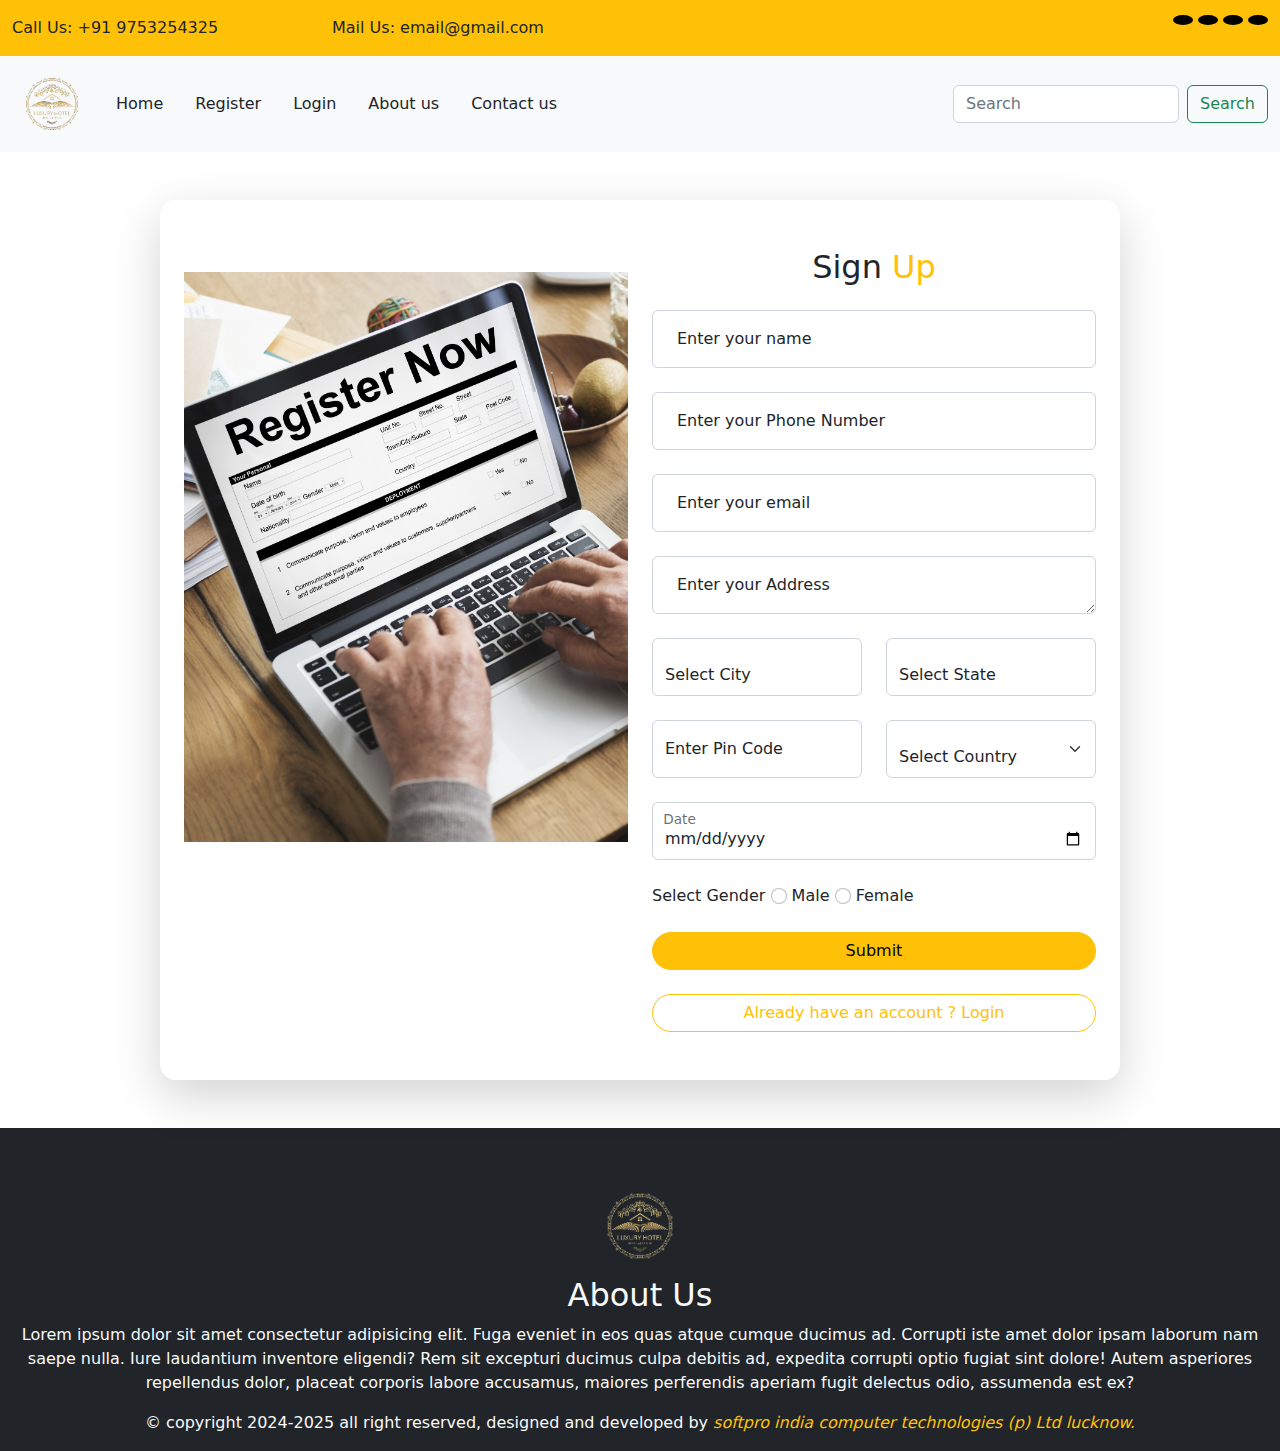
<file: register.html>
<!doctype html>
<html lang="en">

<head>

    <meta charset="utf-8">
    <meta name="viewport" content="width=device-width, initial-scale=1">
    <link rel="preconnect" href="https://fonts.googleapis.com">
    <link rel="preconnect" href="https://fonts.gstatic.com" crossorigin>
    <link
        href="https://fonts.googleapis.com/css2?family=Poppins:ital,wght@0,100;0,200;0,300;0,400;0,500;0,600;0,700;0,800;0,900;1,100;1,200;1,300;1,400;1,500;1,600;1,700;1,800;1,900&display=swap"
        rel="stylesheet">
    <link rel="stylesheet" href="https://cdnjs.cloudflare.com/ajax/libs/font-awesome/6.6.0/css/all.min.css"
        integrity="sha512-Kc323vGBEqzTmouAECnVceyQqyqdsSiqLQISBL29aUW4U/M7pSPA/gEUZQqv1cwx4OnYxTxve5UMg5GT6L4JJg=="
        crossorigin="anonymous" referrerpolicy="no-referrer" />
    <link rel="stylesheet" href="bootstrap.css">


    <link rel="stylesheet" href="style.css">
    <script src="bootstrap.bundle.js"></script>
    <title>Registration</title>
</head>

<body>
    <div class="container-fluid">

        <!-- outer start -->

        <!-- headline start -->
        <div class="row bg-warning py-2">
            <div class="col-sm-3 pt-2">
                <i class="fa-solid fa-phone fa-bounce"></i>Call Us: +91 9753254325
            </div>
            <div class="col-sm-3 pt-2">
                <i class="fa-solid fa-envelope fa-shake"></i>Mail Us: email@gmail.com
            </div>
            <div class="col-sm-6 text-end">

                <!-- social media icons start-->
                <ul class="smi">
                    <li><i class="fa-brands fa-facebook"></i></li>
                    <li><i class="fa-brands fa-twitter"></i></li>
                    <li><i class="fa-brands fa-instagram"></i></li>
                    <li><i class="fa-brands fa-github"></i></li>
                </ul>
            </div>
            <!-- social media icons end -->
        </div>

        <!-- headline end -->

        <!-- navbar start -->
        <div class="row sticky-top">
            <div class="col-sm-12 p-0">
                <nav class="navbar navbar-expand-lg bg-light">
                    <div class="container-fluid">
                        <img src="logo2.png" height="80px" alt="">

                        <button class="navbar-toggler" type="button" data-bs-toggle="collapse"
                            data-bs-target="#navbarSupportedContent" aria-controls="navbarSupportedContent"
                            aria-expanded="false" aria-label="Toggle navigation">
                            <span class="navbar-toggler-icon"></span>
                        </button>
                        <div class="collapse navbar-collapse" id="navbarSupportedContent">
                            <ul class="navbar-nav me-auto mb-2 mb-lg-0">
                                <li class="nav-item">
                                    <a class="nav-link active ms-3 text-dark" aria-current="page"
                                        href="index.html">Home</a>
                                </li>
                                <li class="nav-item">
                                    <a class="nav-link active ms-3 text-dark" aria-current="page"
                                        href="register.html">Register</a>
                                </li>
                                <li class="nav-item">
                                    <a class="nav-link active ms-3 text-dark" aria-current="page"
                                        href="login.html">Login</a>
                                </li>
                                <li class="nav-item">
                                    <a class="nav-link active ms-3 text-dark" aria-current="page"
                                        href="about.html">About us</a>
                                </li>
                                <li class="nav-item">
                                    <a class="nav-link active ms-3 text-dark" aria-current="page"
                                        href="Contact.html">Contact us</a>
                                </li>

                            </ul>
                            <form class="d-flex" role="search">
                                <input class="form-control me-2" type="search" placeholder="Search" aria-label="Search">
                                <button class="btn btn-outline-success" type="submit">Search</button>
                            </form>
                        </div>
                    </div>
                </nav>
            </div>
        </div>
        <!-- navbar end -->


        <!-- form start -->
        <div class="row mt-5">
            <div class="col-sm-9 mx-auto  p-4 rounded-4 shadow-lg">
                <div class="row">
                    <div class="col-sm-6">
                        <img src="register.jpg" class="img-fluid my-5" alt="">
                    </div>
                    <div class="col-sm-6 py-4">
                        <h2 class="text-center">Sign <span class="text-warning">Up</span></h2>
                        <form method="post" class="form-group">
                            <div class="form-floating mt-4">
                                <input type="text" class="form-control" id="name" placeholder="Enter your name" />
                                <label for="name" class="ps-4">Enter your name</label>
                            </div>
                            <div class="form-floating mt-4">
                                <input type="number" class="form-control" id="no"
                                    placeholder="Enter your phone number" />
                                <label for="name" class="ps-4">Enter your Phone Number</label>
                            </div>
                            <div class="form-floating mt-4">
                                <input type="Email" class="form-control" id="email" placeholder="Enter your email" />
                                <label for="email" class="ps-4">Enter your email</label>
                            </div>
                            <div class="form-floating mt-4">
                                <textarea class="form-control" id="name" placeholder="Enter your address"></textarea>
                                <label for="name" class="ps-4">Enter your Address</label>
                            </div>
                            <div class="row mt-4">
                                <div class="col form-floating ">
                                    <select name="" id="city" class="form-control">
                                        <label for="" class="ps-4">City</label>
                                        <option value="" selected>Select City</option>
                                        <option value="">Ayodhya</option>
                                        <option value="">Prayagraj</option>
                                        <option value="">Ambedkar Nagar</option>
                                        <option value="">Lucknow</option>
                                    </select>
                                </div>
                                <div class="col form-floating">
                                    <select name="" id="state" class="form-control">
                                        <label for="state" class="ps-4">City</label>
                                        <option value="" selected>Select State</option>
                                        <option value="">UP</option>
                                        <option value="">MP</option>
                                        <option value="">AP</option>
                                        <option value="">Bihar</option>
                                    </select>
                                </div>
                            </div>
                            <div class="row mt-4">
                                <div class="col form-floating">
                                    <input type="number" class="form-control" id="pincode"
                                        placeholder="Enter your Pin code" />
                                    <label for="pincode" class="ps-4"> Enter Pin Code</label>
                                </div>
                                <div class="col form-floating">
                                    <select name="" id="country" class="form-select">
                                        <label for="country" class="ps-4">country</label>
                                        <option value="" selected>Select Country</option>
                                        <option value="">India</option>
                                        <option value="">China</option>
                                        <option value="">Nepal</option>
                                    </select>
                                </div>
                                <div class="form-floating mt-4">
                                    <input type="date" class="form-control" id="date" placeholder="Date" />
                                    <label for="date" class="ps-4">Date</label>
                                </div>
                                <div class="col-sm-12 mt-4">
                                    <span>Select Gender</span>
                                    <input type="radio" name="gender" id="gender" class="form-check-input"> Male
                                    <input type="radio" name="gender" id="gender" class="form-check-input"> Female
                                </div>

                                <div class="col-md-12 mt-4">
                                    <button type="submit" class="btn btn-warning w-100 rounded-pill">Submit
                                    </button>
                                    <button type="submit"
                                        class="btn btn-outline-warning w-100 rounded-pill mt-4">Already have an account ?
                                        <a href="login.html" class="text-decoration-none text-warning">Login</a>
                                    </button>
                                </div>
                        </form>
                    </div>
                </div>

            </div>
        </div>
    </div>
    </div>
    <!-- form-end -->






    <!-- footer start -->
    <div class="row bg-dark footer pt-5 mt-5">
        <div class="col-sm-12 text-center text-light">
            <img src="logo2.png" alt="">
            <h2>About Us</h2>
            <p>Lorem ipsum dolor sit amet consectetur adipisicing elit. Fuga eveniet in eos quas atque cumque
                ducimus ad. Corrupti iste amet dolor ipsam laborum nam saepe nulla. Iure laudantium inventore
                eligendi?
                Rem sit excepturi ducimus culpa debitis ad, expedita corrupti optio fugiat sint dolore! Autem
                asperiores repellendus dolor, placeat corporis labore accusamus, maiores perferendis aperiam fugit
                delectus odio, assumenda est ex?
            <p>&copy; copyright 2024-2025 all right reserved, designed and developed by <i class="text-warning">softpro
                    india computer technologies (p) Ltd lucknow.</i></p>

            </p>
        </div>
    </div>
    <!-- footer end -->

    <!-- outer end -->
    </div>
</body>

</html>
</file>
<file: style.css>
.section{
    height: 200px;
    width: 200px;
    margin: 0px auto;
    border-radius: 50%;
    overflow: hidden;
    background-color: aqua;
}
.section img{
    width: 100%;
    border-radius: 50%;
}
.footer{
    min-height: 300px;
}
.footer img{
    height: 100px;
}
.smi{
    list-style-type: none;
    color: white;
}
.smi li{
    display: inline-block;
    background-color: black;
    padding: 5px 10px;
    border-radius: 50%;
}

/* Contact Us Page  */

#contact{
    background-image: url('yellow1.png');
    height: 350px;
    background-size: cover;
}
#contact .col-sm-12{
    background-color: rgba(12, 10, 10, 0.478);
}
#contact .col-sm-12 h1{
    line-height: 340px;
}
.text-justify{
    text-align:justify;
}
.mybtn:hover{
    color: gold;
    font-weight: 500;
}
.mybtn i{
    transition: 0.5s ease;
}
.mybtn:hover i{
    margin-left: 20px;
}
.welcome{
    font-family: monotype corsiva;
    color: navy;
}


/* About Us */
#about{
    background-image: url('yellow1.png');
    height: 350px;
    background-size: cover;
}
#about .col-sm-12{
    background-color: rgba(12, 10, 10, 0.478);
}
#about .col-sm-12 h1{
    line-height: 340px;
}
</file>
